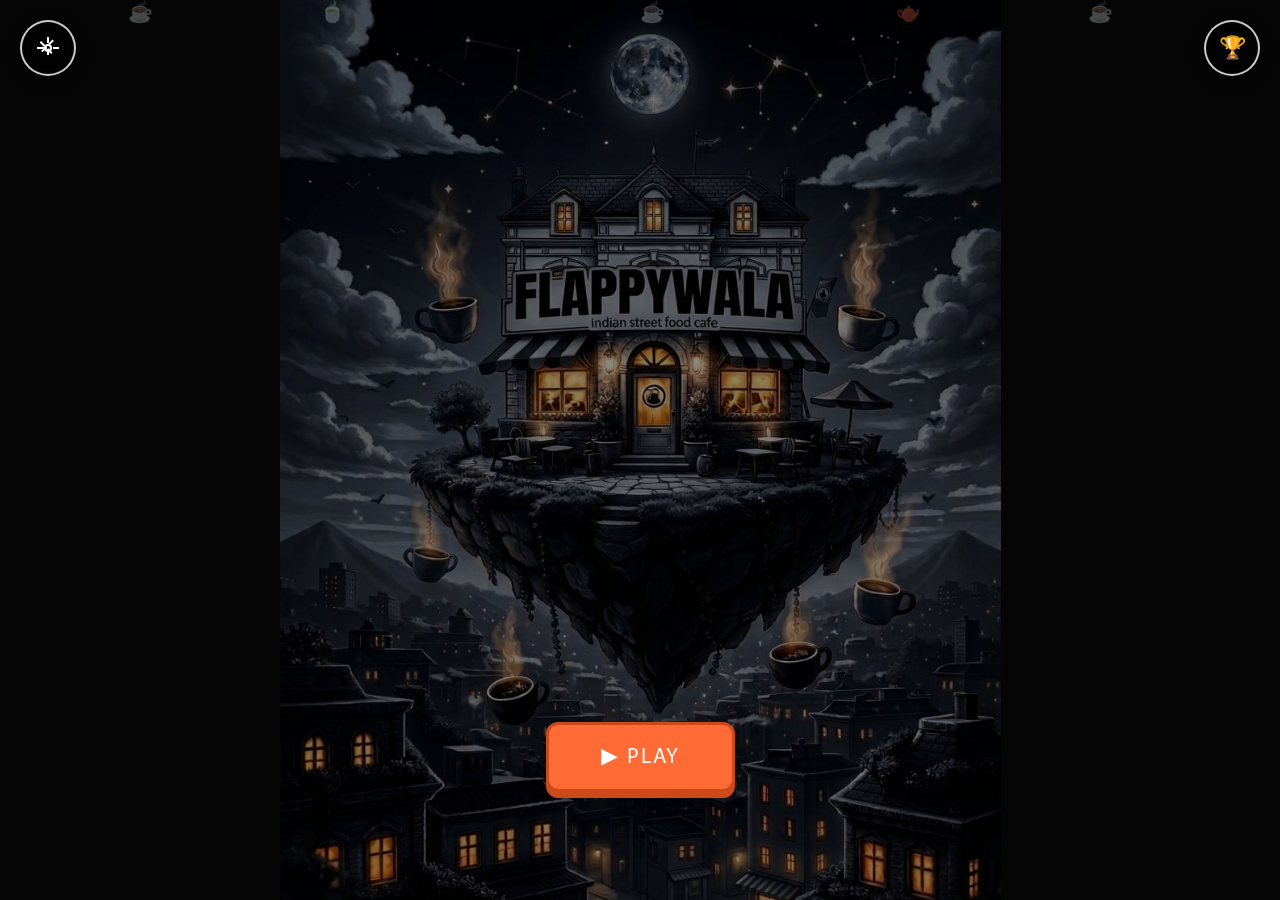
<file: index.html>
<!DOCTYPE html>
<html lang="en">
<head>
    <meta charset="UTF-8" />
    <meta name="viewport" content="width=device-width, initial-scale=1.0" />
    <title>Flappy Chaiiwala</title>
    <link rel="stylesheet" href="fonts/fonts.css">
    <link rel="stylesheet" href="style.css">
    <script src="script.js"></script>
    <link rel="manifest" href="/chaiiwala-bird/manifest.json">
    <meta name="theme-color" content="#ff6b35">
    <meta name="apple-mobile-web-app-capable" content="yes">
    <meta name="apple-mobile-web-app-status-bar-style" content="black-translucent">
    <meta name="apple-mobile-web-app-title" content="Flappy Chaiiwala">
    <link rel="apple-touch-icon" href="/chaiiwala-bird/img/burger.png">
</head>
<body>

<div id="bg"></div>

<button id="settings-btn" class="settings-btn" onclick="toggleSettings()">
  <svg width="24" height="24" viewBox="0 0 24 24" fill="none" stroke="currentColor" stroke-width="2">
    <circle cx="12" cy="12" r="3"></circle>
    <path d="M12 1v6m0 6v6m5.2-14.8l-4.2 4.2m-3 3l-4.2 4.2M23 12h-6m-6 0H1m14.8 5.2l-4.2-4.2m-3-3l-4.2-4.2"></path>
  </svg>
</button>

<button id="leaderboard-btn" class="leaderboard-btn" onclick="openLeaderboard()">🏆</button>

<div id="settings-panel" class="settings-panel">
  <div class="settings-content">
    <h2 class="settings-title">SETTINGS</h2>
    <div class="setting-item">
      <label class="setting-label">
        <span>THEME</span>
        <div class="toggle-container">
          <span class="toggle-option">🌙 DARK</span>
          <label class="toggle-switch">
            <input type="checkbox" id="theme-toggle" onchange="toggleTheme()">
            <span class="toggle-slider"></span>
          </label>
          <span class="toggle-option">☀️ LIGHT</span>
        </div>
      </label>
    </div>
    <button class="close-settings-btn" onclick="toggleSettings()">CLOSE</button>
  </div>
</div>

<div class="particle" style="left:10%; animation-duration:8s; animation-delay:0s;">☕</div>
<div class="particle" style="left:25%; animation-duration:11s; animation-delay:2s;">🍵</div>
<div class="particle" style="left:50%; animation-duration:9s; animation-delay:4s;">☕</div>
<div class="particle" style="left:70%; animation-duration:13s; animation-delay:1s;">🫖</div>
<div class="particle" style="left:85%; animation-duration:10s; animation-delay:6s;">☕</div>

<div id="start-screen">
  <button class="start-btn" onclick="openNameEntry()">▶ PLAY</button>
</div>

<!-- NAME ENTRY MODAL -->
<div id="name-overlay">
  <div class="char-modal name-modal">
    <div class="modal-title">ENTER YOUR NAME</div>
    <div class="name-input-wrap">
      <input
        type="text"
        id="player-name-input"
        class="player-name-input"
        placeholder="YOUR NAME"
        maxlength="16"
        autocomplete="off"
        spellcheck="false"
      />
      <div class="name-hint">Max 16 characters</div>
    </div>
    <button class="confirm-btn" onclick="confirmName()">✔ CONFIRM</button>
  </div>
</div>

<!-- CHARACTER SELECTION OVERLAY -->
<div id="char-overlay">
  <div class="char-modal">
    <div class="modal-title">CHOOSE YOUR CHARACTER</div>
    <div class="char-grid" id="char-grid"></div>
    <button class="confirm-btn" onclick="confirmChar()">▶ PLAY</button>
  </div>
</div>

<!-- LEADERBOARD OVERLAY -->
<div id="leaderboard-overlay">
  <div class="char-modal leaderboard-modal">
    <div class="modal-title">🏆 LEADERBOARD</div>
    <div id="leaderboard-list" class="leaderboard-list">
      <div class="lb-loading">Loading...</div>
    </div>
    <button class="confirm-btn" onclick="closeLeaderboard()">✖ CLOSE</button>
  </div>
</div>

<script src="/sw-register.js"></script>
</body>
</html>
</file>
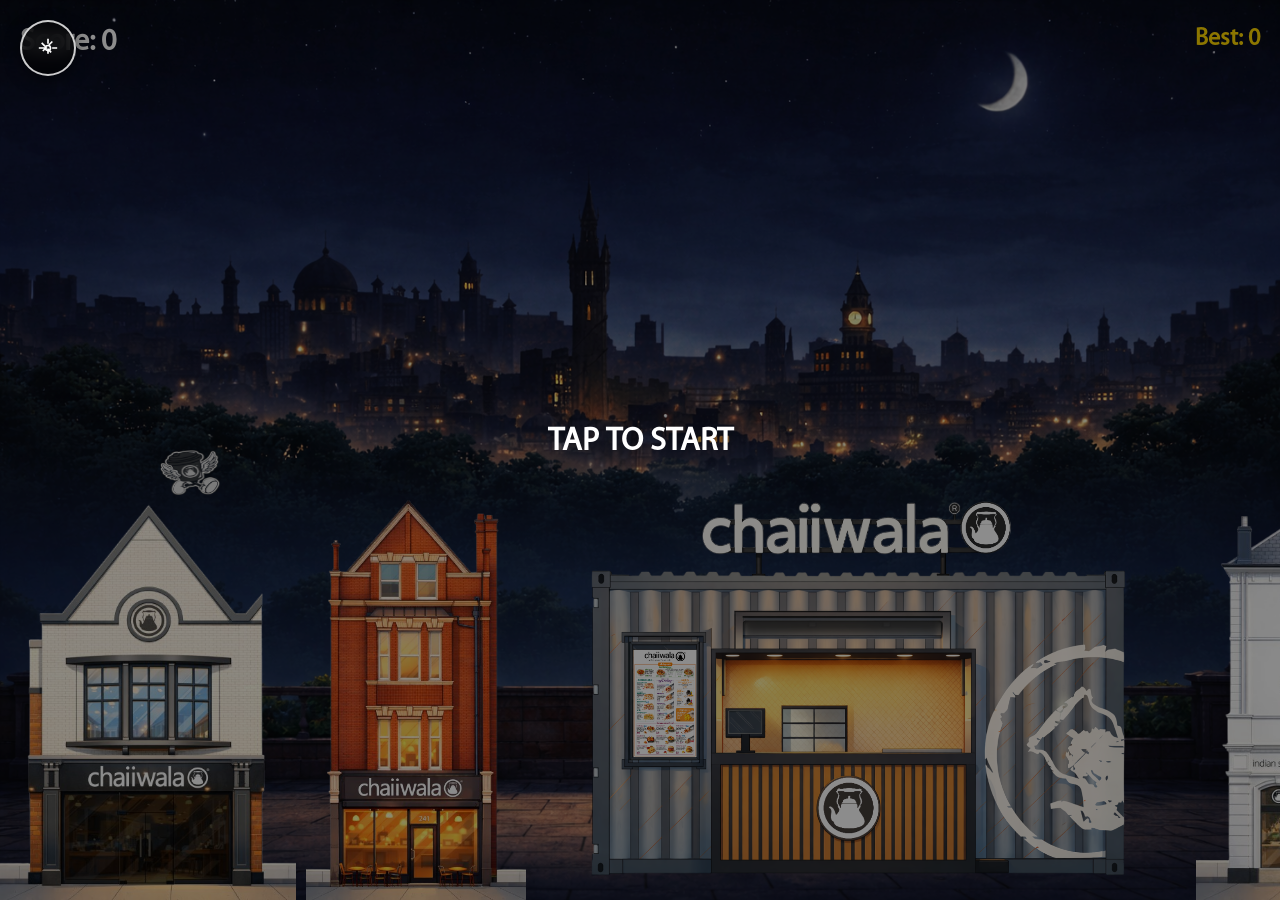
<file: game.html>
<!DOCTYPE html>
<html lang="en">
<head>
    <meta charset="UTF-8">
    <meta name="viewport" content="width=device-width, initial-scale=1.0">
    <title>Flappy Wala</title>
    <link rel="manifest" href="/chaiiwala-bird/manifest.json">
    <meta name="theme-color" content="#ff6b35">
    <meta name="apple-mobile-web-app-capable" content="yes">
    <meta name="apple-mobile-web-app-status-bar-style" content="black-translucent">
    <meta name="apple-mobile-web-app-title" content="Flappy Chaiiwala">
    <link rel="apple-touch-icon" href="/chaiiwala-bird/img/burger.png">
    <link rel="stylesheet" href="fonts/fonts.css">
    <link rel="stylesheet" href="game.css">
    <script src="game.js"></script>
</head>
<body>
    <canvas id="board"></canvas>


    <button id="settings-btn" class="settings-btn" onclick="toggleSettings()">
      <svg width="20" height="20" viewBox="0 0 24 24" fill="none" stroke="currentColor" stroke-width="2">
        <circle cx="12" cy="12" r="3"></circle>
        <path d="M12 1v6m0 6v6m5.2-14.8l-4.2 4.2m-3 3l-4.2 4.2M23 12h-6m-6 0H1m14.8 5.2l-4.2-4.2m-3-3l-4.2-4.2"></path>
      </svg>
    </button>


    <div id="settings-panel" class="settings-panel">
      <div class="settings-content">
        <h2 class="settings-title">SETTINGS</h2>
        
        <div class="setting-item">
          <label class="setting-label">
            <span>THEME</span>
            <div class="toggle-container">
              <span class="toggle-option">🌙 DARK</span>
              <label class="toggle-switch">
                <input type="checkbox" id="theme-toggle" onchange="toggleTheme()">
                <span class="toggle-slider"></span>
              </label>
              <span class="toggle-option">☀️ LIGHT</span>
            </div>
          </label>
        </div>


        <button class="close-settings-btn" onclick="toggleSettings()">CLOSE</button>
      </div>
    </div>

    <div id="game-over-overlay" style="display: none;">
      <img id="game-over-bg" src="img/game_over_dark.png" alt="Game Over" class="game-over-bg">
      <div class="game-over-content">
        <div id="new-high-score" class="new-high-score">🎉 NEW HIGH SCORE! 🎉</div>
        <div class="score-display">
          <div class="current-score">Score: <span id="final-score">0</span></div>
          <div class="high-score">Best: <span id="display-high-score">0</span></div>
        </div>
        <div class="game-buttons">
          <button id="replay-btn" class="replay-button">REPLAY</button>
          <button id="home-btn" class="home-button">MAIN MENU</button>
        </div>
      </div>
    </div>
</body>
</html>
</file>
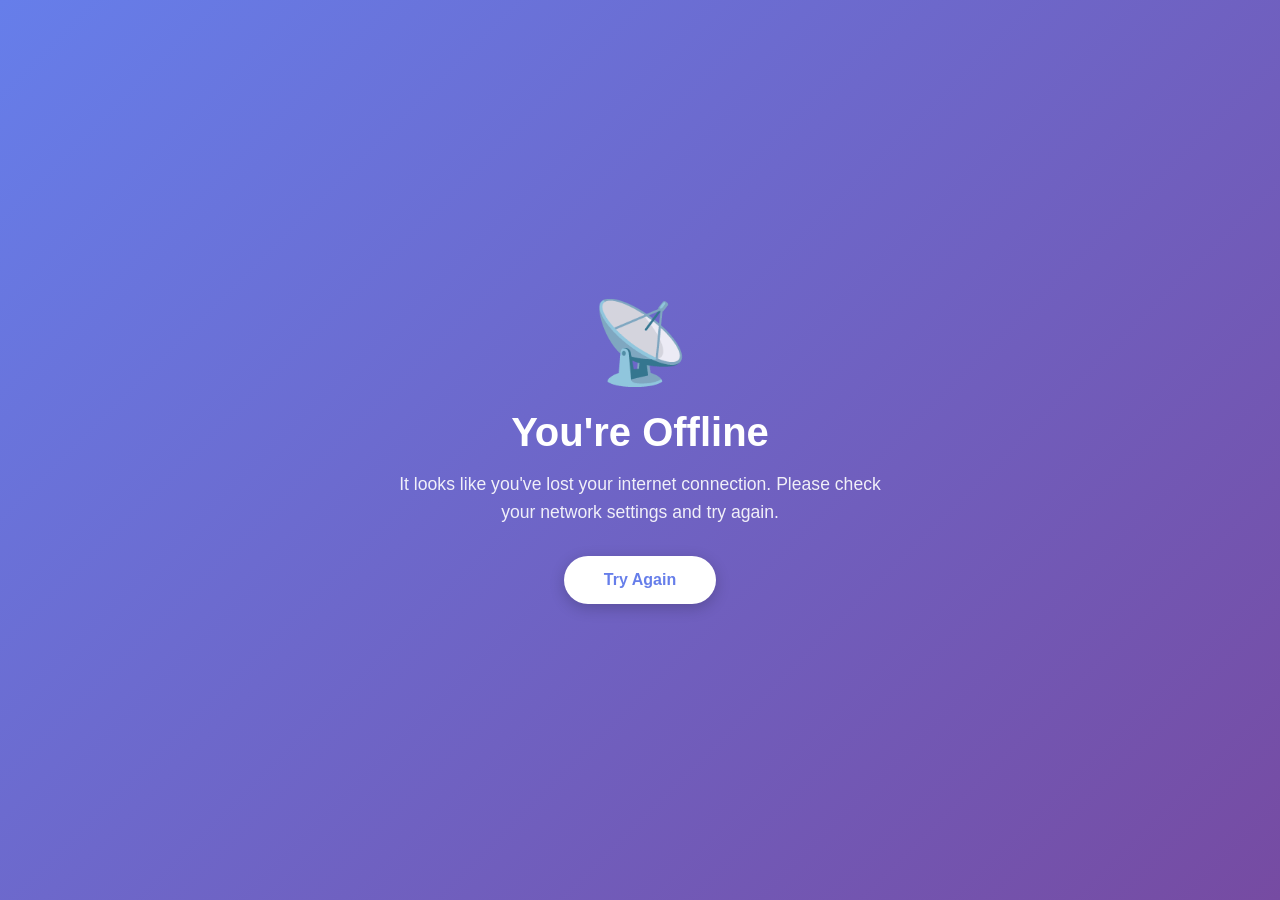
<file: offline.html>
<!DOCTYPE html>
<html lang="en">
<head>
  <meta charset="UTF-8">
  <meta name="viewport" content="width=device-width, initial-scale=1.0">
  <title>Offline - PWA</title>
  <style>
    * {
      margin: 0;
      padding: 0;
      box-sizing: border-box;
    }

    body {
      font-family: -apple-system, BlinkMacSystemFont, 'Segoe UI', Roboto, Oxygen, Ubuntu, Cantarell, sans-serif;
      display: flex;
      justify-content: center;
      align-items: center;
      min-height: 100vh;
      background: linear-gradient(135deg, #667eea 0%, #764ba2 100%);
      color: white;
      padding: 20px;
    }

    .offline-container {
      text-align: center;
      max-width: 500px;
    }

    .offline-icon {
      font-size: 80px;
      margin-bottom: 20px;
      opacity: 0.9;
    }

    h1 {
      font-size: 2.5rem;
      margin-bottom: 15px;
      font-weight: 600;
    }

    p {
      font-size: 1.1rem;
      margin-bottom: 30px;
      opacity: 0.9;
      line-height: 1.6;
    }

    .retry-button {
      background: white;
      color: #667eea;
      border: none;
      padding: 15px 40px;
      font-size: 1rem;
      font-weight: 600;
      border-radius: 30px;
      cursor: pointer;
      transition: transform 0.2s, box-shadow 0.2s;
      box-shadow: 0 4px 15px rgba(0, 0, 0, 0.2);
    }

    .retry-button:hover {
      transform: translateY(-2px);
      box-shadow: 0 6px 20px rgba(0, 0, 0, 0.3);
    }

    .retry-button:active {
      transform: translateY(0);
    }

    @media (max-width: 480px) {
      h1 {
        font-size: 2rem;
      }
      
      p {
        font-size: 1rem;
      }
    }
  </style>
</head>
<body>
  <div class="offline-container">
    <div class="offline-icon">📡</div>
    <h1>You're Offline</h1>
    <p>It looks like you've lost your internet connection. Please check your network settings and try again.</p>
    <button class="retry-button" onclick="window.location.reload()">
      Try Again
    </button>
  </div>

  <script>
    // Automatically retry when back online
    window.addEventListener('online', () => {
      window.location.reload();
    });
  </script>
</body>
</html>
</file>
<file: fonts/fonts.css>
@font-face {
  font-family: 'MyriadPro';
  src: url('MYRIADPRO-REGULAR.otf') format('opentype');
  font-weight: normal;
  font-style: normal;
  font-display: swap;
}
</file>
<file: style.css>
* { margin: 0; padding: 0; box-sizing: border-box; }

body {
  font-family: 'MyriadPro', sans-serif;
  height: 100vh;
  width: 100vw;
  overflow: hidden;
  background: #0a0a0a;
  transition: background 0.3s ease;
}

body.light-theme {
  background: #f0f0f0;
}

/* Background */
#bg {
  position: fixed;
  inset: 0;
  background-image: url('img/home_bg_dark.jpg');
  background-size: contain;
  background-position: center center;
  background-repeat: no-repeat;
  z-index: 0;
  transition: background-image 0.3s ease;
}

body.light-theme #bg {
  background-image: url('img/home_bg_light.jpg');
}

#bg::after {
  content: '';
  position: absolute;
  inset: 0;
  background: rgba(0, 0, 0, 0.45);
  transition: background 0.3s ease;
}

body.light-theme #bg::after {
  background: rgba(255, 255, 255, 0.25);
}

/* ── SETTINGS BUTTON ── */
.settings-btn {
  position: fixed;
  top: 20px;
  left: 20px;
  z-index: 999;
  width: 56px;
  height: 56px;
  border-radius: 50%;
  border: 2px solid rgba(255,255,255,0.8);
  background: rgba(0, 0, 0, 0.6);
  color: #ffffff;
  cursor: pointer;
  display: flex;
  align-items: center;
  justify-content: center;
  backdrop-filter: blur(10px);
  box-shadow: 0 4px 15px rgba(0,0,0,0.4);
  transition: all 0.3s cubic-bezier(0.34, 1.56, 0.64, 1);
}

body.light-theme .settings-btn {
  background: rgba(255,255,255,0.8);
  border-color: rgba(0,0,0,0.6);
  color: #000000;
}

.settings-btn:hover { transform: scale(1.1) rotate(90deg); border-color: #ffffff; }
body.light-theme .settings-btn:hover { border-color: #000000; }
.settings-btn:active { transform: scale(0.95) rotate(90deg); }
.settings-btn svg { transition: transform 0.3s ease; }
.settings-btn:hover svg { transform: rotate(180deg); }

/* ── SETTINGS PANEL ── */
.settings-panel {
  position: fixed;
  top: 0;
  left: -100%;
  width: min(400px, 90vw);
  height: 100vh;
  background: #111111;
  border-right: 2px solid rgba(255,255,255,0.15);
  z-index: 1000;
  transition: left 0.3s cubic-bezier(0.34,1.56,0.64,1);
  box-shadow: 4px 0 30px rgba(0,0,0,0.8);
  padding: 80px 30px 30px;
  overflow-y: auto;
}

body.light-theme .settings-panel {
  background: #f8f8f8;
  border-right-color: rgba(0,0,0,0.12);
}

.settings-panel.active { left: 0; }

.settings-content {
  display: flex;
  flex-direction: column;
  gap: 30px;
}

.settings-title {
  font-family: 'MyriadPro', sans-serif;
  font-size: 20px;
  color: #ffffff;
  text-align: center;
  letter-spacing: 3px;
  margin-bottom: 10px;
}

body.light-theme .settings-title { color: #111111; }

.setting-item {
  background: rgba(255,255,255,0.05);
  padding: 20px;
  border-radius: 12px;
  border: 1px solid rgba(255,255,255,0.1);
}

body.light-theme .setting-item {
  background: rgba(0,0,0,0.04);
  border-color: rgba(0,0,0,0.1);
}

.setting-label {
  display: flex;
  justify-content: space-between;
  align-items: center;
  font-family: 'MyriadPro', sans-serif;
  font-size: 12px;
  color: #ffffff;
  cursor: pointer;
  letter-spacing: 1px;
}

body.light-theme .setting-label { color: #111111; }

.toggle-container { display: flex; align-items: center; gap: 10px; }
.toggle-option { font-size: 10px; color: rgba(255,255,255,0.6); }
body.light-theme .toggle-option { color: rgba(0,0,0,0.5); }

.toggle-switch {
  position: relative;
  display: inline-block;
  width: 52px;
  height: 28px;
}

.toggle-switch input { opacity: 0; width: 0; height: 0; }

.toggle-slider {
  position: absolute;
  cursor: pointer;
  top: 0; left: 0; right: 0; bottom: 0;
  background-color: rgba(255,255,255,0.15);
  transition: 0.3s;
  border-radius: 28px;
  border: 2px solid rgba(255,255,255,0.3);
}

body.light-theme .toggle-slider {
  background-color: rgba(0,0,0,0.1);
  border-color: rgba(0,0,0,0.2);
}

.toggle-slider:before {
  position: absolute;
  content: "";
  height: 20px; width: 20px;
  left: 2px; bottom: 2px;
  background-color: #ffffff;
  transition: 0.3s;
  border-radius: 50%;
}

body.light-theme .toggle-slider:before { background-color: #333333; }

input:checked + .toggle-slider { background-color: rgba(255,255,255,0.3); border-color: #ffffff; }
body.light-theme input:checked + .toggle-slider { background-color: rgba(0,0,0,0.2); border-color: #000000; }
input:checked + .toggle-slider:before { transform: translateX(24px); }

.close-settings-btn {
  font-family: 'MyriadPro', sans-serif;
  font-size: 12px;
  color: #000000;
  background: #ffffff;
  border: 2px solid #ffffff;
  border-radius: 10px;
  padding: 14px 40px;
  cursor: pointer;
  box-shadow: 0 4px 0 rgba(255,255,255,0.3);
  transition: transform 0.1s, box-shadow 0.1s, background 0.2s;
  width: 100%;
  letter-spacing: 2px;
  margin-top: 20px;
}

body.light-theme .close-settings-btn {
  color: #ffffff;
  background: #111111;
  border-color: #111111;
  box-shadow: 0 4px 0 rgba(0,0,0,0.3);
}

.close-settings-btn:hover { filter: brightness(0.9); }
.close-settings-btn:active { transform: translateY(4px); box-shadow: 0 0 0; }

/* ── START SCREEN ── */
#start-screen {
  position: relative;
  z-index: 10;
  height: 100vh;
  display: flex;
  flex-direction: column;
  align-items: center;
  justify-content: flex-end;
  padding-bottom: 12vh;
}

/* Play button keeps orange as the one accent */
.start-btn {
  font-family: 'MyriadPro', sans-serif;
  font-size: clamp(14px, 3vw, 22px);
  color: #ffffff;
  background: #ff6b35;
  border: 3px solid #cc4a1a;
  border-radius: 12px;
  padding: 18px 52px;
  cursor: pointer;
  box-shadow: 0 6px 0 #cc4a1a, 0 10px 30px rgba(0,0,0,0.5);
  letter-spacing: 2px;
  transition: transform 0.1s, box-shadow 0.1s;
  animation: pulse 2s ease-in-out infinite;
}

.start-btn:hover { transform: translateY(2px); box-shadow: 0 4px 0 #cc4a1a; }
.start-btn:active { transform: translateY(6px); box-shadow: 0 0 0 #cc4a1a; }

@keyframes pulse {
  0%, 100% { transform: scale(1); }
  50% { transform: scale(1.04); }
}

/* ── MODALS ── */
#char-overlay,
#name-overlay,
#leaderboard-overlay {
  display: none;
  position: fixed;
  inset: 0;
  z-index: 100;
  background: rgba(0, 0, 0, 0.8);
  backdrop-filter: blur(6px);
  align-items: center;
  justify-content: center;
}

body.light-theme #char-overlay,
body.light-theme #name-overlay,
body.light-theme #leaderboard-overlay {
  background: rgba(240, 240, 240, 0.88);
}

#char-overlay.active,
#name-overlay.active,
#leaderboard-overlay.active { display: flex; }

.char-modal {
  background: #111111;
  border: 2px solid rgba(255,255,255,0.15);
  border-radius: 20px;
  padding: 32px 28px 28px;
  width: min(480px, 90vw);
  box-shadow: 0 0 60px rgba(0,0,0,0.8), 0 20px 60px rgba(0,0,0,0.6);
  display: flex;
  flex-direction: column;
  align-items: center;
  gap: 24px;
  animation: modalIn 0.3s cubic-bezier(0.34,1.56,0.64,1);
}

body.light-theme .char-modal {
  background: #ffffff;
  border-color: rgba(0,0,0,0.1);
  box-shadow: 0 0 60px rgba(0,0,0,0.15), 0 20px 60px rgba(0,0,0,0.1);
}

@keyframes modalIn {
  from { transform: scale(0.7); opacity: 0; }
  to   { transform: scale(1);   opacity: 1; }
}

.modal-title {
  font-family: 'MyriadPro', sans-serif;
  font-size: clamp(10px, 2.5vw, 16px);
  color: #ffffff;
  letter-spacing: 3px;
  text-align: center;
}

body.light-theme .modal-title { color: #111111; }

/* ── CHARACTER GRID ── */
.char-grid {
  display: flex;
  gap: 20px;
  justify-content: center;
  width: 100%;
}

.char-tile {
  flex: 1;
  max-width: 160px;
  display: flex;
  flex-direction: column;
  align-items: center;
  gap: 12px;
  padding: 20px 12px;
  border-radius: 16px;
  border: 2px solid rgba(255,255,255,0.12);
  background: #1a1a1a;
  cursor: pointer;
  transition: transform 0.2s cubic-bezier(0.34,1.56,0.64,1),
              box-shadow 0.2s ease,
              border-color 0.2s ease;
}

body.light-theme .char-tile {
  background: #f0f0f0;
  border-color: rgba(0,0,0,0.1);
}

.char-tile:hover {
  transform: translateY(-4px);
  border-color: rgba(255,255,255,0.35);
}

body.light-theme .char-tile:hover {
  border-color: rgba(0,0,0,0.3);
}

.char-tile.selected {
  transform: translateY(-6px);
  border-color: #ffffff;
  box-shadow:
    0 0 0 2px #ffffff,
    0 0 30px rgba(255,255,255,0.25),
    0 8px 20px rgba(0,0,0,0.5);
  background: #222222;
}

body.light-theme .char-tile.selected {
  border-color: #111111;
  box-shadow:
    0 0 0 2px #111111,
    0 0 30px rgba(0,0,0,0.1),
    0 8px 20px rgba(0,0,0,0.15);
  background: #e0e0e0;
}

.char-tile-img {
  width: 90px;
  height: 90px;
  object-fit: contain;
  transition: transform 0.2s cubic-bezier(0.34,1.56,0.64,1);
}

.char-tile.selected .char-tile-img { transform: scale(1.1); }

.char-tile-name {
  font-family: 'MyriadPro', sans-serif;
  font-size: 10px;
  color: rgba(255,255,255,0.6);
  letter-spacing: 2px;
  text-align: center;
}

body.light-theme .char-tile-name { color: rgba(0,0,0,0.5); }

.char-tile.selected .char-tile-name { color: #ffffff; }
body.light-theme .char-tile.selected .char-tile-name { color: #111111; }

/* ── CONFIRM / PLAY BUTTON ── */
.confirm-btn {
  font-family: 'MyriadPro', sans-serif;
  font-size: clamp(10px, 2vw, 14px);
  color: #ffffff;
  background: #ff6b35;
  border: 2px solid #cc4a1a;
  border-radius: 10px;
  padding: 14px 40px;
  cursor: pointer;
  box-shadow: 0 4px 0 #cc4a1a;
  transition: transform 0.1s, box-shadow 0.1s;
  width: 100%;
  letter-spacing: 2px;
}

.confirm-btn:hover { filter: brightness(1.1); }
.confirm-btn:active { transform: translateY(4px); box-shadow: 0 0 0 #cc4a1a; }

/* Close button in leaderboard stays white/black */
.confirm-btn.close-btn {
  background: transparent;
  border-color: rgba(255,255,255,0.3);
  color: rgba(255,255,255,0.7);
  box-shadow: none;
}

body.light-theme .confirm-btn.close-btn {
  border-color: rgba(0,0,0,0.2);
  color: rgba(0,0,0,0.5);
}

/* ── NAME ENTRY ── */
.name-modal { gap: 20px; }

.name-input-wrap {
  width: 100%;
  display: flex;
  flex-direction: column;
  gap: 8px;
  align-items: center;
}

.player-name-input {
  width: 100%;
  padding: 14px 18px;
  font-family: 'MyriadPro', sans-serif;
  font-size: clamp(10px, 2vw, 13px);
  color: #ffffff;
  background: rgba(255,255,255,0.06);
  border: 2px solid rgba(255,255,255,0.2);
  border-radius: 10px;
  text-align: center;
  outline: none;
  letter-spacing: 3px;
  text-transform: uppercase;
  transition: border-color 0.2s, box-shadow 0.2s;
  box-sizing: border-box;
}

body.light-theme .player-name-input {
  color: #111111;
  background: rgba(0,0,0,0.04);
  border-color: rgba(0,0,0,0.15);
}

.player-name-input::placeholder { color: rgba(255,255,255,0.2); font-size: 10px; }
body.light-theme .player-name-input::placeholder { color: rgba(0,0,0,0.2); }

.player-name-input:focus {
  border-color: #ffffff;
  box-shadow: 0 0 0 2px rgba(255,255,255,0.15);
}

body.light-theme .player-name-input:focus {
  border-color: #111111;
  box-shadow: 0 0 0 2px rgba(0,0,0,0.1);
}

.player-name-input.shake {
  animation: shake 0.4s ease;
  border-color: #ff4444;
}

@keyframes shake {
  0%, 100% { transform: translateX(0); }
  20%       { transform: translateX(-8px); }
  40%       { transform: translateX(8px); }
  60%       { transform: translateX(-5px); }
  80%       { transform: translateX(5px); }
}

.name-hint {
  font-family: 'MyriadPro', sans-serif;
  font-size: 8px;
  color: rgba(255,255,255,0.25);
  text-align: center;
  letter-spacing: 1px;
}

body.light-theme .name-hint { color: rgba(0,0,0,0.3); }

/* ── LEADERBOARD BUTTON ── */
.leaderboard-btn {
  position: fixed;
  top: 20px;
  right: 20px;
  z-index: 999;
  width: 56px;
  height: 56px;
  border-radius: 50%;
  border: 2px solid rgba(255,255,255,0.8);
  background: rgba(0,0,0,0.6);
  color: #ffffff;
  cursor: pointer;
  display: flex;
  align-items: center;
  justify-content: center;
  font-size: 22px;
  backdrop-filter: blur(10px);
  box-shadow: 0 4px 15px rgba(0,0,0,0.4);
  transition: all 0.3s cubic-bezier(0.34,1.56,0.64,1);
}

body.light-theme .leaderboard-btn {
  background: rgba(255,255,255,0.8);
  border-color: rgba(0,0,0,0.6);
}

.leaderboard-btn:hover { transform: scale(1.1); }
.leaderboard-btn:active { transform: scale(0.95); }

/* ── LEADERBOARD ── */
.leaderboard-modal {
  gap: 16px;
  width: min(500px, 92vw);
}

.leaderboard-list {
  width: 100%;
  max-height: 55vh;
  overflow-y: auto;
  display: flex;
  flex-direction: column;
  gap: 8px;
  padding-right: 4px;
  scrollbar-width: thin;
  scrollbar-color: rgba(255,255,255,0.3) transparent;
}

.leaderboard-list::-webkit-scrollbar { width: 4px; }
.leaderboard-list::-webkit-scrollbar-track { background: transparent; }
.leaderboard-list::-webkit-scrollbar-thumb { background: rgba(255,255,255,0.2); border-radius: 2px; }

.lb-loading {
  font-family: 'MyriadPro', sans-serif;
  font-size: 10px;
  color: rgba(255,255,255,0.35);
  text-align: center;
  padding: 24px 0;
  letter-spacing: 1px;
}

.lb-error { color: #ff6666; }
body.light-theme .lb-loading { color: rgba(0,0,0,0.35); }

.lb-row {
  display: flex;
  align-items: center;
  gap: 12px;
  padding: 12px 16px;
  border-radius: 10px;
  background: rgba(255,255,255,0.04);
  border: 1px solid rgba(255,255,255,0.08);
  animation: rowIn 0.3s ease both;
}

body.light-theme .lb-row {
  background: rgba(0,0,0,0.03);
  border-color: rgba(0,0,0,0.07);
}

.lb-row:nth-child(1)  { animation-delay: 0.05s; }
.lb-row:nth-child(2)  { animation-delay: 0.10s; }
.lb-row:nth-child(3)  { animation-delay: 0.15s; }
.lb-row:nth-child(4)  { animation-delay: 0.20s; }
.lb-row:nth-child(5)  { animation-delay: 0.25s; }

@keyframes rowIn {
  from { opacity: 0; transform: translateX(-16px); }
  to   { opacity: 1; transform: translateX(0); }
}

.lb-row-top {
  border-color: rgba(255,255,255,0.2);
  background: rgba(255,255,255,0.07);
}

body.light-theme .lb-row-top {
  border-color: rgba(0,0,0,0.15);
  background: rgba(0,0,0,0.05);
}

.lb-row-me {
  border-color: #ffffff !important;
  background: rgba(255,255,255,0.1) !important;
  box-shadow: 0 0 12px rgba(255,255,255,0.1);
}

body.light-theme .lb-row-me {
  border-color: #111111 !important;
  background: rgba(0,0,0,0.07) !important;
}

.lb-rank { font-family: 'MyriadPro', sans-serif; font-size: 13px; min-width: 36px; text-align: center; color: #ffffff; }
body.light-theme .lb-rank { color: #111111; }

.lb-name {
  font-family: 'MyriadPro', sans-serif;
  font-size: 18px;
  color: #ffffff;
  flex: 1;
  overflow: hidden;
  text-overflow: ellipsis;
  white-space: nowrap;
  text-transform: uppercase;
  letter-spacing: 1px;
}

body.light-theme .lb-name { color: #111111; }
.lb-row-me .lb-name::after { content: ' (YOU)'; font-size: 11px; opacity: 0.5; }

.lb-score {
  font-family: 'MyriadPro', sans-serif;
  font-size: 13px;
  color: #ff6b35;
  min-width: 40px;
  text-align: right;
}

/* ── PARTICLES ── */
.particle {
  position: fixed;
  font-size: 20px;
  opacity: 0.3;
  animation: float linear infinite;
  pointer-events: none;
  z-index: 5;
}

@keyframes float {
  0%   { transform: translateY(110vh) rotate(0deg); opacity: 0; }
  10%  { opacity: 0.3; }
  90%  { opacity: 0.3; }
  100% { transform: translateY(-10vh) rotate(360deg); opacity: 0; }
}
</file>
<file: game.css>
html { margin: 0; padding: 0; }

body {
    margin: 0;
    padding: 0;
    font-family: 'MyriadPro', sans-serif;
    text-align: center;
    background: #0a0a0a;
    transition: background 0.3s ease;
}

body.light-theme { background: #f0f0f0; }

/* Canvas — background drawn by JS */
#board {
    display: block;
    margin: 0;
    padding: 0;
    width: 100vw;
    height: 100vh;
}

/* ── SETTINGS BUTTON ── */
.settings-btn {
    position: fixed;
    top: 20px;
    left: 20px;
    z-index: 998;
    width: 56px;
    height: 56px;
    border-radius: 50%;
    border: 2px solid rgba(255,255,255,0.8);
    background: rgba(0,0,0,0.6);
    color: #ffffff;
    cursor: pointer;
    display: flex;
    align-items: center;
    justify-content: center;
    backdrop-filter: blur(10px);
    box-shadow: 0 4px 15px rgba(0,0,0,0.5);
    transition: all 0.3s cubic-bezier(0.34, 1.56, 0.64, 1);
}

body.light-theme .settings-btn {
    background: rgba(255,255,255,0.8);
    border-color: rgba(0,0,0,0.6);
    color: #000000;
}

.settings-btn:hover { transform: scale(1.1) rotate(90deg); }
.settings-btn:active { transform: scale(0.95) rotate(90deg); }
.settings-btn svg { transition: transform 0.3s ease; }
.settings-btn:hover svg { transform: rotate(180deg); }

/* ── SETTINGS PANEL ── */
.settings-panel {
    position: fixed;
    top: 0;
    left: -100%;
    width: min(350px, 85vw);
    height: 100vh;
    background: #111111;
    border-right: 2px solid rgba(255,255,255,0.1);
    z-index: 999;
    transition: left 0.3s cubic-bezier(0.34,1.56,0.64,1);
    box-shadow: 4px 0 30px rgba(0,0,0,0.8);
    padding: 80px 25px 25px;
    overflow-y: auto;
}

body.light-theme .settings-panel {
    background: #f8f8f8;
    border-right-color: rgba(0,0,0,0.1);
}

.settings-panel.active { left: 0; }

.settings-content {
    display: flex;
    flex-direction: column;
    gap: 25px;
}

.settings-title {
    font-family: 'MyriadPro', sans-serif;
    font-size: 16px;
    color: #ffffff;
    text-align: center;
    letter-spacing: 3px;
    margin-bottom: 10px;
}

body.light-theme .settings-title { color: #111111; }

.setting-item {
    background: rgba(255,255,255,0.04);
    padding: 18px;
    border-radius: 12px;
    border: 1px solid rgba(255,255,255,0.08);
}

body.light-theme .setting-item {
    background: rgba(0,0,0,0.03);
    border-color: rgba(0,0,0,0.08);
}

.setting-label {
    display: flex;
    justify-content: space-between;
    align-items: center;
    font-family: 'MyriadPro', sans-serif;
    font-size: 11px;
    color: #ffffff;
    cursor: pointer;
    letter-spacing: 1px;
}

body.light-theme .setting-label { color: #111111; }

.toggle-container { display: flex; align-items: center; gap: 8px; }
.toggle-option { font-size: 14px; }

.toggle-switch {
    position: relative;
    display: inline-block;
    width: 52px;
    height: 28px;
}

.toggle-switch input { opacity: 0; width: 0; height: 0; }

.toggle-slider {
    position: absolute;
    cursor: pointer;
    top: 0; left: 0; right: 0; bottom: 0;
    background-color: rgba(255,255,255,0.12);
    transition: 0.3s;
    border-radius: 28px;
    border: 2px solid rgba(255,255,255,0.25);
}

body.light-theme .toggle-slider {
    background-color: rgba(0,0,0,0.08);
    border-color: rgba(0,0,0,0.2);
}

.toggle-slider:before {
    position: absolute;
    content: "";
    height: 20px; width: 20px;
    left: 2px; bottom: 2px;
    background-color: #ffffff;
    transition: 0.3s;
    border-radius: 50%;
}

body.light-theme .toggle-slider:before { background-color: #333333; }

input:checked + .toggle-slider { background-color: rgba(255,255,255,0.25); border-color: #ffffff; }
body.light-theme input:checked + .toggle-slider { background-color: rgba(0,0,0,0.15); border-color: #000000; }
input:checked + .toggle-slider:before { transform: translateX(24px); }

.close-settings-btn {
    font-family: 'MyriadPro', sans-serif;
    font-size: 11px;
    color: #000000;
    background: #ffffff;
    border: 2px solid #ffffff;
    border-radius: 10px;
    padding: 12px 32px;
    cursor: pointer;
    box-shadow: 0 4px 0 rgba(255,255,255,0.25);
    transition: transform 0.1s, box-shadow 0.1s;
    width: 100%;
    letter-spacing: 2px;
    margin-top: 15px;
}

body.light-theme .close-settings-btn {
    color: #ffffff;
    background: #111111;
    border-color: #111111;
    box-shadow: 0 4px 0 rgba(0,0,0,0.25);
}

.close-settings-btn:active { transform: translateY(4px); box-shadow: 0 0 0; }

/* ── GAME OVER OVERLAY ── */
#game-over-overlay {
    position: fixed;
    top: 0; left: 0;
    width: 100vw;
    height: 100vh;
    background: rgba(0,0,0,0.7);
    display: flex;
    align-items: center;
    justify-content: center;
    z-index: 997;
}

body.light-theme #game-over-overlay {
    background: rgba(240,240,240,0.8);
}

.game-over-bg {
    max-width: 90vw;
    max-height: 80vh;
    width: auto;
    height: auto;
    position: relative;
}

.game-over-content {
    position: absolute;
    top: 50%;
    left: 50%;
    transform: translate(-50%, -50%);
    text-align: center;
    display: flex;
    flex-direction: column;
    align-items: center;
    gap: 20px;
    width: 100%;
    padding-top: 80px;
}

.new-high-score {
    font-family: 'MyriadPro', sans-serif;
    font-size: 18px;
    color: #ff6b35;
    text-shadow: 0 2px 8px rgba(0,0,0,0.5);
    display: none;
    animation: bounce 0.5s ease-in-out;
    letter-spacing: 1px;
}

.new-high-score.show { display: block; }

@keyframes bounce {
    0%, 100% { transform: scale(1); }
    50% { transform: scale(1.1); }
}

.score-display {
    display: flex;
    flex-direction: column;
    gap: 12px;
    font-family: 'MyriadPro', sans-serif;
    font-size: 20px;
}

.current-score, .high-score {
    color: #ffffff;
    text-shadow: 0 2px 4px rgba(0,0,0,0.4);
}

body.light-theme .current-score,
body.light-theme .high-score {
    color: #111111;
    text-shadow: none;
}

.game-buttons {
    display: flex;
    flex-direction: column;
    align-items: center;
    gap: 12px;
    margin-top: 10px;
}

.replay-button {
    font-family: 'MyriadPro', sans-serif;
    font-size: 18px;
    color: #ffffff;
    background: #ff6b35;
    border: 3px solid #cc4a1a;
    border-radius: 12px;
    padding: 16px 48px;
    cursor: pointer;
    box-shadow: 0 6px 0 #cc4a1a;
    transition: transform 0.1s, box-shadow 0.1s;
    letter-spacing: 1px;
}

.replay-button:active { transform: translateY(6px); box-shadow: 0 0 0 #cc4a1a; }

.home-button {
    font-family: 'MyriadPro', sans-serif;
    font-size: 18px;
    color: #000000;
    background: #ffffff;
    border: 3px solid rgba(255,255,255,0.5);
    border-radius: 12px;
    padding: 16px 40px;
    cursor: pointer;
    box-shadow: 0 6px 0 rgba(255,255,255,0.2);
    transition: transform 0.1s, box-shadow 0.1s;
    letter-spacing: 1px;
}

body.light-theme .home-button {
    color: #ffffff;
    background: #111111;
    border-color: rgba(0,0,0,0.5);
    box-shadow: 0 6px 0 rgba(0,0,0,0.2);
}

.home-button:active { transform: translateY(6px); box-shadow: 0 0 0; }

@media (max-width: 768px) {
    .score-display { font-size: 16px; }
    .new-high-score { font-size: 14px; }
    .replay-button, .home-button { font-size: 14px; padding: 12px 36px; }
    .settings-panel { width: 90vw; }
}
</file>
